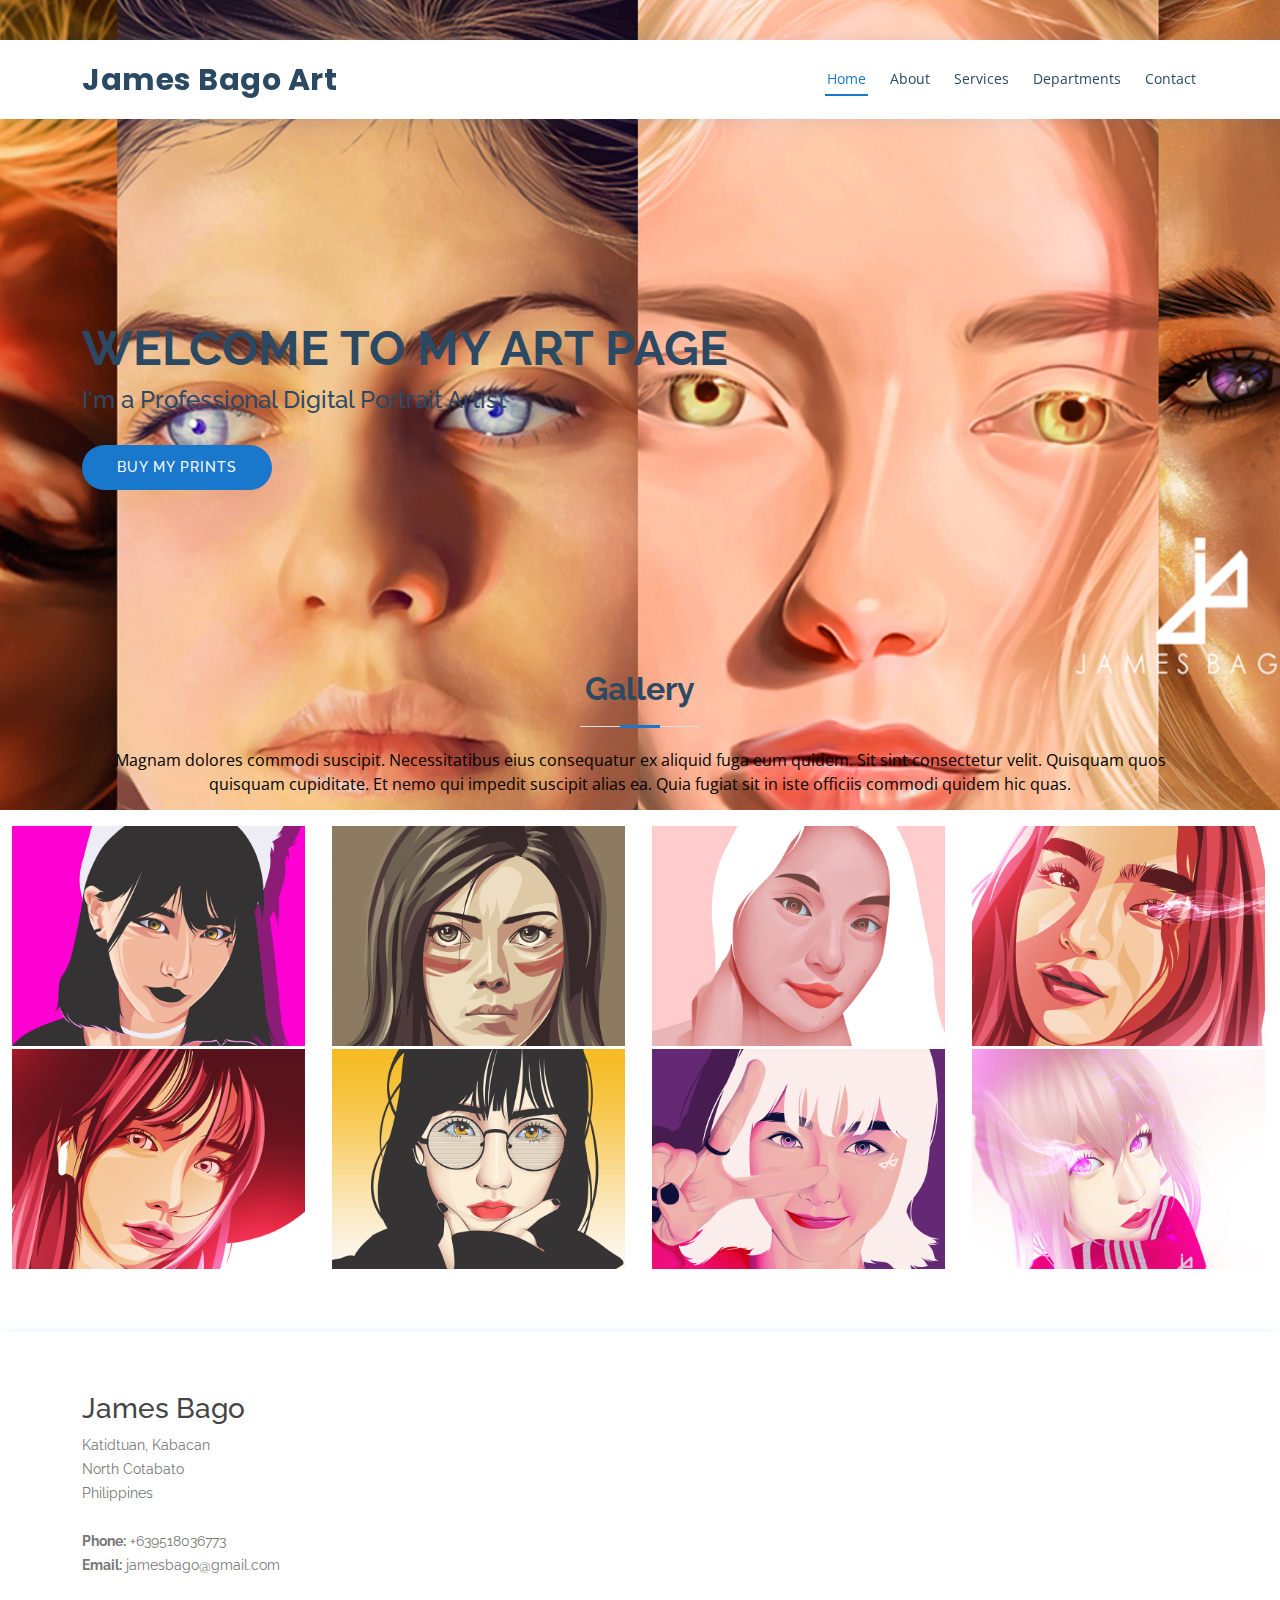
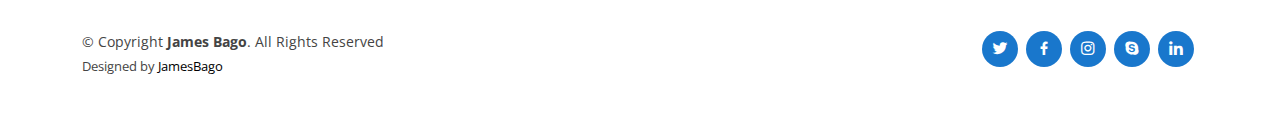
<file: Website/index.html>
<!DOCTYPE html>
<html lang="en">

<head>
  <meta charset="utf-8">
  <meta content="width=device-width, initial-scale=1.0" name="viewport">

  <title>James Bago Art</title>
  <meta content="" name="description">
  <meta content="" name="keywords">

  <!-- Favicons -->
  <link href="assets/img/favicon.png" rel="icon">
  <link href="assets/img/apple-touch-icon.png" rel="apple-touch-icon">

  <!-- Google Fonts -->
  <link href="https://fonts.googleapis.com/css?family=Open+Sans:300,300i,400,400i,600,600i,700,700i|Raleway:300,300i,400,400i,500,500i,600,600i,700,700i|Poppins:300,300i,400,400i,500,500i,600,600i,700,700i" rel="stylesheet">

  <!-- Vendor CSS Files -->
  <link href="assets/vendor/animate.css/animate.min.css" rel="stylesheet">
  <link href="assets/vendor/bootstrap/css/bootstrap.min.css" rel="stylesheet">
  <link href="assets/vendor/bootstrap-icons/bootstrap-icons.css" rel="stylesheet">
  <link href="assets/vendor/boxicons/css/boxicons.min.css" rel="stylesheet">
  <link href="assets/vendor/fontawesome-free/css/all.min.css" rel="stylesheet">
  <link href="assets/vendor/glightbox/css/glightbox.min.css" rel="stylesheet">
  <link href="assets/vendor/remixicon/remixicon.css" rel="stylesheet">
  <link href="assets/vendor/swiper/swiper-bundle.min.css" rel="stylesheet">

  <!-- Template Main CSS File -->
  <link href="assets/css/style.css" rel="stylesheet">

  <!-- =======================================================
  * Template Name: Medilab - v4.3.0
  * Template URL: https://bootstrapmade.com/medilab-free-medical-bootstrap-theme/
  * Author: BootstrapMade.com
  * License: https://bootstrapmade.com/license/
  ======================================================== -->
</head>

<body>



  <!-- ======= Header ======= -->
  <header id="header" class="fixed-top">
    <div class="container d-flex align-items-center">

      <h1 class="logo me-auto"><a href="index.html">James Bago Art</a></h1>
      <!-- Uncomment below if you prefer to use an image logo -->
      <!-- <a href="index.html" class="logo me-auto"><img src="assets/img/logo.png" alt="" class="img-fluid"></a>-->

      <nav id="navbar" class="navbar order-last order-lg-0">
        <ul>
          <li><a class="nav-link scrollto active" href="#hero">Home</a></li>
          <li><a class="nav-link scrollto" href="#about">About</a></li>
          <li><a class="nav-link scrollto" href="#services">Services</a></li>
          <li><a class="nav-link scrollto" href="#departments">Departments</a></li>
         
          <li><a class="nav-link scrollto" href="#contact">Contact</a></li>
        </ul>
        <i class="bi bi-list mobile-nav-toggle"></i>
      </nav><!-- .navbar -->

      

    </div>
  </header><!-- End Header -->

  <!-- ======= Hero Section ======= -->
  <section id="hero" class="d-flex align-items-center">
    <div class="container">
      <h1>Welcome to my Art Page</h1>
      <h2>I'm a Professional Digital Portrait Artist</h2>
      <a href="#about" class="btn-get-started scrollto">Buy my Prints</a>
    </div>
  </section><!-- End Hero -->


        
              


    <!-- ======= Gallery Section ======= -->
    <section id="gallery" class="gallery">
      <div class="container">

        <div class="section-title">
          <h2>Gallery</h2>
          <p>Magnam dolores commodi suscipit. Necessitatibus eius consequatur ex aliquid fuga eum quidem. Sit sint consectetur velit. Quisquam quos quisquam cupiditate. Et nemo qui impedit suscipit alias ea. Quia fugiat sit in iste officiis commodi quidem hic quas.</p>
        </div>
      </div>

      <div class="container-fluid">
        <div class="row no-gutters">

          <div class="col-lg-3 col-md-4">
            <div class="gallery-item">
              <a href="assets/img/gallery/gallery-1.jpg" class="galelry-lightbox">
                <img src="assets/img/gallery/gallery-1.jpg" alt="" class="img-fluid">
              </a>
            </div>
          </div>

          <div class="col-lg-3 col-md-4">
            <div class="gallery-item">
              <a href="assets/img/gallery/gallery-2.jpg" class="galelry-lightbox">
                <img src="assets/img/gallery/gallery-2.jpg" alt="" class="img-fluid">
              </a>
            </div>
          </div>

          <div class="col-lg-3 col-md-4">
            <div class="gallery-item">
              <a href="assets/img/gallery/gallery-3.jpg" class="galelry-lightbox">
                <img src="assets/img/gallery/gallery-3.jpg" alt="" class="img-fluid">
              </a>
            </div>
          </div>

          <div class="col-lg-3 col-md-4">
            <div class="gallery-item">
              <a href="assets/img/gallery/gallery-4.jpg" class="galelry-lightbox">
                <img src="assets/img/gallery/gallery-4.jpg" alt="" class="img-fluid">
              </a>
            </div>
          </div>

          <div class="col-lg-3 col-md-4">
            <div class="gallery-item">
              <a href="assets/img/gallery/gallery-5.jpg" class="galelry-lightbox">
                <img src="assets/img/gallery/gallery-5.jpg" alt="" class="img-fluid">
              </a>
            </div>
          </div>

          <div class="col-lg-3 col-md-4">
            <div class="gallery-item">
              <a href="assets/img/gallery/gallery-6.jpg" class="galelry-lightbox">
                <img src="assets/img/gallery/gallery-6.jpg" alt="" class="img-fluid">
              </a>
            </div>
          </div>

          <div class="col-lg-3 col-md-4">
            <div class="gallery-item">
              <a href="assets/img/gallery/gallery-7.jpg" class="galelry-lightbox">
                <img src="assets/img/gallery/gallery-7.jpg" alt="" class="img-fluid">
              </a>
            </div>
          </div>

          <div class="col-lg-3 col-md-4">
            <div class="gallery-item">
              <a href="assets/img/gallery/gallery-8.jpg" class="galelry-lightbox">
                <img src="assets/img/gallery/gallery-8.jpg" alt="" class="img-fluid">
              </a>
            </div>
          </div>

        </div>

      </div>
    </section><!-- End Gallery Section -->

    

  </main><!-- End #main -->

  <!-- ======= Footer ======= -->
  <footer id="footer">

    <div class="footer-top">
      <div class="container">
        <div class="row">

          <div class="col-lg-3 col-md-6 footer-contact">
            <h3>James Bago</h3>
            <p>
              Katidtuan, Kabacan <br>
              North Cotabato<br>
              Philippines<br><br>
              <strong>Phone:</strong> +639518036773<br>
              <strong>Email:</strong> jamesbago@gmail.com<br>
            </p>
          </div>

          

    <div class="container d-md-flex py-4">

      <div class="me-md-auto text-center text-md-start">
        <div class="copyright">
          &copy; Copyright <strong><span>James Bago</span></strong>. All Rights Reserved
        </div>
        <div class="credits">
          <!-- All the links in the footer should remain intact. -->
          <!-- You can delete the links only if you purchased the pro version. -->
          <!-- Licensing information: https://bootstrapmade.com/license/ -->
          <!-- Purchase the pro version with working PHP/AJAX contact form: https://bootstrapmade.com/medilab-free-medical-bootstrap-theme/ -->
          Designed by <a href="fb.com/jamesensation101">JamesBago</a>
        </div>
      </div>
      <div class="social-links text-center text-md-right pt-3 pt-md-0">
        <a href="#" class="twitter"><i class="bx bxl-twitter"></i></a>
        <a href="#" class="facebook"><i class="bx bxl-facebook"></i></a>
        <a href="#" class="instagram"><i class="bx bxl-instagram"></i></a>
        <a href="#" class="google-plus"><i class="bx bxl-skype"></i></a>
        <a href="#" class="linkedin"><i class="bx bxl-linkedin"></i></a>
      </div>
    </div>
  </footer><!-- End Footer -->

  <div id="preloader"></div>
  <a href="#" class="back-to-top d-flex align-items-center justify-content-center"><i class="bi bi-arrow-up-short"></i></a>

  <!-- Vendor JS Files -->
  <script src="assets/vendor/bootstrap/js/bootstrap.bundle.min.js"></script>
  <script src="assets/vendor/glightbox/js/glightbox.min.js"></script>
  <script src="assets/vendor/php-email-form/validate.js"></script>
  <script src="assets/vendor/purecounter/purecounter.js"></script>
  <script src="assets/vendor/swiper/swiper-bundle.min.js"></script>

  <!-- Template Main JS File -->
  <script src="assets/js/main.js"></script>

</body>

</html>
</file>
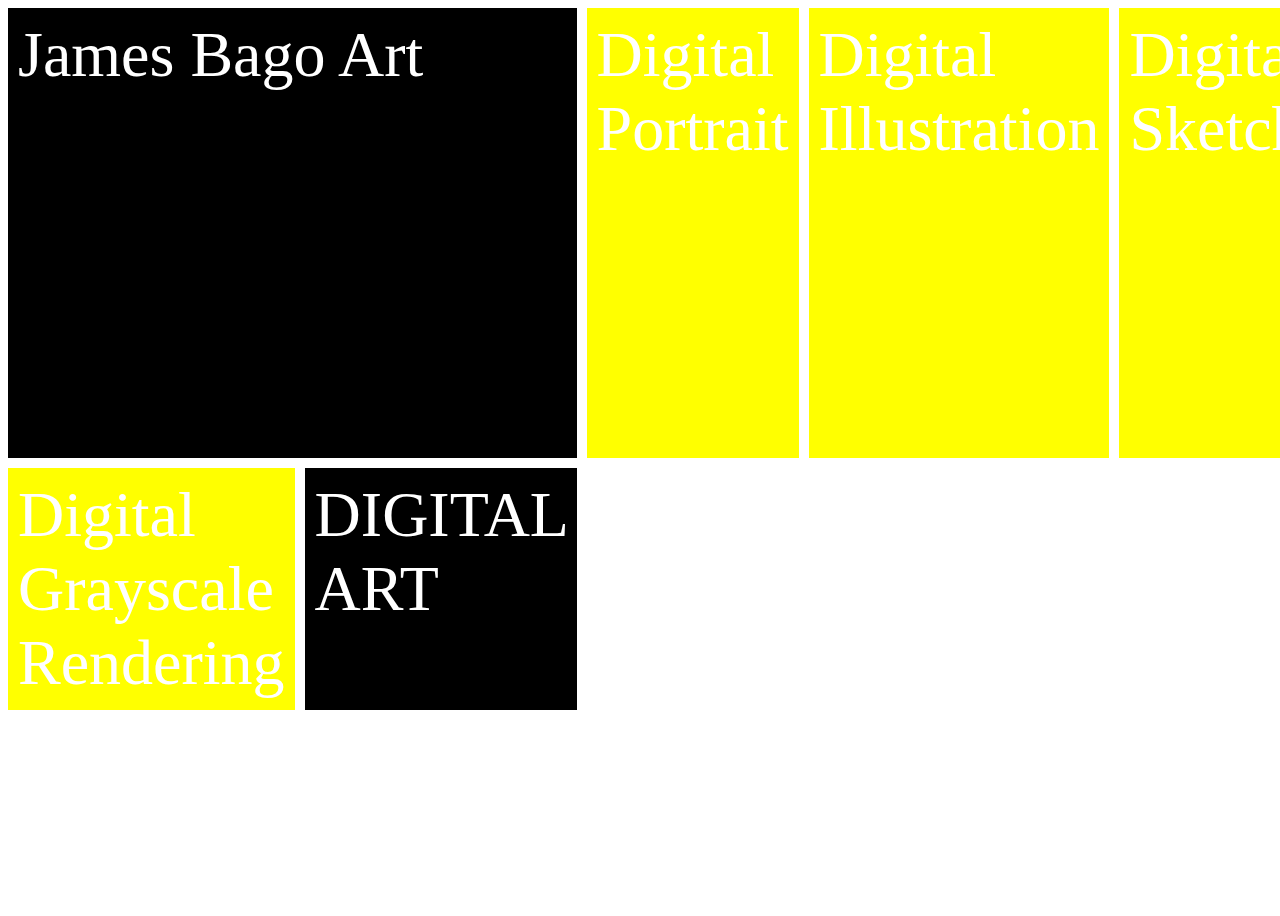
<file: Grid/Grid.html>
<!doctype html>
<title>James Art</title>
<style>
#grid {
  display: grid;
  grid-template-rows: 50vh repeat(5, 1fr);
  grid-template-columns: repeat(5, 1fr);
  grid-gap: 10px;
  height: 100vh;
  margin: 20;
}
#grid > div {
  color: white;
  font-size: 5vw;
  padding: 10px;
  background: yellow;
}
#grid > div:nth-child(1) {
  grid-column: span 2;
  background: black;
  }
#grid > div:nth-child(2) {
  grid-row: span 1;
  background: yellow;
  }
#grid > div:nth-child(3) {
  grid-row: span 1;
  b
  }
#grid > div:nth-child(4) {
  grid-row: span 1;
  }
#grid > div:nth-child(5) {
  grid-row: span 1;
  }
  #grid > div:nth-child(6) {
  grid-row: span 1;
  background: black;
  }
</style>
<body id="grid">
  <div>James Bago Art</div>
  <div>Digital Portrait</div>
  <div>Digital Illustration</div>
  <div>Digital Sketches</div>
  <div>Digital Grayscale Rendering</div>
  <div>DIGITAL ART</div>
</file>
<file: Website/assets/css/style.css>
/**
* Template Name: Medilab - v4.3.0
* Template URL: https://bootstrapmade.com/medilab-free-medical-bootstrap-theme/
* Author: BootstrapMade.com
* License: https://bootstrapmade.com/license/
*/

/*--------------------------------------------------------------
# General
--------------------------------------------------------------*/
body {
  font-family: "Open Sans", sans-serif;
  color: #000000;
}

a {
  color: #000000;
  text-decoration: none;
}

a:hover {
  color: #000000;
  text-decoration: none;
}

h1, h2, h3, h4, h5, h6 {
  font-family: "Raleway", sans-serif;
}

/*--------------------------------------------------------------
# Preloader
--------------------------------------------------------------*/
#preloader {
  position: fixed;
  top: 0;
  left: 0;
  right: 0;
  bottom: 0;
  z-index: 9999;
  overflow: hidden;
  background: #fff;
}

#preloader:before {
  content: "";
  position: fixed;
  top: calc(50% - 30px);
  left: calc(50% - 30px);
  border: 6px solid #1977cc;
  border-top-color: #d1e6f9;
  border-radius: 50%;
  width: 60px;
  height: 60px;
  -webkit-animation: animate-preloader 1s linear infinite;
  animation: animate-preloader 1s linear infinite;
}

@-webkit-keyframes animate-preloader {
  0% {
    transform: rotate(0deg);
  }
  100% {
    transform: rotate(360deg);
  }
}

@keyframes animate-preloader {
  0% {
    transform: rotate(0deg);
  }
  100% {
    transform: rotate(360deg);
  }
}

/*--------------------------------------------------------------
# Back to top button
--------------------------------------------------------------*/
.back-to-top {
  position: fixed;
  visibility: hidden;
  opacity: 0;
  right: 15px;
  bottom: 15px;
  z-index: 996;
  background: #1977cc;
  width: 40px;
  height: 40px;
  border-radius: 4px;
  transition: all 0.4s;
}

.back-to-top i {
  font-size: 28px;
  color: #fff;
  line-height: 0;
}

.back-to-top:hover {
  background: #298ce5;
  color: #fff;
}

.back-to-top.active {
  visibility: visible;
  opacity: 1;
}

.datepicker-dropdown {
  padding: 20px !important;
}

/*--------------------------------------------------------------
# Top Bar
--------------------------------------------------------------*/
#topbar {
  background: #fff;
  height: 40px;
  font-size: 14px;
  transition: all 0.5s;
  z-index: 996;
}

#topbar.topbar-scrolled {
  top: -40px;
}

#topbar .contact-info a {
  line-height: 1;
  color: #444444;
  transition: 0.3s;
}

#topbar .contact-info a:hover {
  color: #1977cc;
}

#topbar .contact-info i {
  color: #1977cc;
  padding-right: 4px;
  margin-left: 15px;
  line-height: 0;
}

#topbar .contact-info i:first-child {
  margin-left: 0;
}

#topbar .social-links a {
  color: #437099;
  padding-left: 15px;
  display: inline-block;
  line-height: 1px;
  transition: 0.3s;
}

#topbar .social-links a:hover {
  color: #1977cc;
}

#topbar .social-links a:first-child {
  border-left: 0;
}

/*--------------------------------------------------------------
# Header
--------------------------------------------------------------*/
#header {
  background: #fff;
  transition: all 0.5s;
  z-index: 997;
  padding: 15px 0;
  top: 40px;
  box-shadow: 0px 2px 15px rgba(25, 119, 204, 0.1);
}

#header.header-scrolled {
  top: 0;
}

#header .logo {
  font-size: 30px;
  margin: 0;
  padding: 0;
  line-height: 1;
  font-weight: 700;
  letter-spacing: 0.5px;
  font-family: "Poppins", sans-serif;
}

#header .logo a {
  color: #2c4964;
}

#header .logo img {
  max-height: 40px;
}

/**
* Appointment Button *
*/
.appointment-btn {
  margin-left: 25px;
  background: #1977cc;
  color: #fff;
  border-radius: 50px;
  padding: 8px 25px;
  white-space: nowrap;
  transition: 0.3s;
  font-size: 14px;
  display: inline-block;
}

.appointment-btn:hover {
  background: #166ab5;
  color: #fff;
}

@media (max-width: 768px) {
  .appointment-btn {
    margin: 0 15px 0 0;
    padding: 6px 18px;
  }
}

/*--------------------------------------------------------------
# Navigation Menu
--------------------------------------------------------------*/
/**
* Desktop Navigation 
*/
.navbar {
  padding: 0;
}

.navbar ul {
  margin: 0;
  padding: 0;
  display: flex;
  list-style: none;
  align-items: center;
}

.navbar li {
  position: relative;
}

.navbar > ul > li {
  position: relative;
  white-space: nowrap;
  padding: 8px 0 8px 20px;
}

.navbar a, .navbar a:focus {
  display: flex;
  align-items: center;
  justify-content: space-between;
  font-size: 14px;
  color: #2c4964;
  white-space: nowrap;
  transition: 0.3s;
  border-bottom: 2px solid #fff;
  padding: 5px 2px;
}

.navbar a i, .navbar a:focus i {
  font-size: 12px;
  line-height: 0;
  margin-left: 5px;
}

.navbar a:hover, .navbar .active, .navbar .active:focus, .navbar li:hover > a {
  color: #1977cc;
  border-color: #1977cc;
}

.navbar .dropdown ul {
  display: block;
  position: absolute;
  left: 20px;
  top: calc(100% + 30px);
  margin: 0;
  padding: 10px 0;
  z-index: 99;
  opacity: 0;
  visibility: hidden;
  background: #fff;
  box-shadow: 0px 0px 30px rgba(127, 137, 161, 0.25);
  transition: 0.3s;
}

.navbar .dropdown ul li {
  min-width: 200px;
}

.navbar .dropdown ul a {
  padding: 10px 20px;
  font-size: 14px;
  font-weight: 500;
  text-transform: none;
  color: #082744;
  border: none;
}

.navbar .dropdown ul a i {
  font-size: 12px;
}

.navbar .dropdown ul a:hover, .navbar .dropdown ul .active:hover, .navbar .dropdown ul li:hover > a {
  color: #1977cc;
}

.navbar .dropdown:hover > ul {
  opacity: 1;
  top: 100%;
  visibility: visible;
}

.navbar .dropdown .dropdown ul {
  top: 0;
  left: calc(100% - 30px);
  visibility: hidden;
}

.navbar .dropdown .dropdown:hover > ul {
  opacity: 1;
  top: 0;
  left: 100%;
  visibility: visible;
}

@media (max-width: 1366px) {
  .navbar .dropdown .dropdown ul {
    left: -90%;
  }
  .navbar .dropdown .dropdown:hover > ul {
    left: -100%;
  }
}

/**
* Mobile Navigation 
*/
.mobile-nav-toggle {
  color: #2c4964;
  font-size: 28px;
  cursor: pointer;
  display: none;
  line-height: 0;
  transition: 0.5s;
}

.mobile-nav-toggle.bi-x {
  color: #fff;
}

@media (max-width: 991px) {
  .mobile-nav-toggle {
    display: block;
  }
  .navbar ul {
    display: none;
  }
}

.navbar-mobile {
  position: fixed;
  overflow: hidden;
  top: 0;
  right: 0;
  left: 0;
  bottom: 0;
  background: rgba(28, 47, 65, 0.9);
  transition: 0.3s;
  z-index: 999;
}

.navbar-mobile .mobile-nav-toggle {
  position: absolute;
  top: 15px;
  right: 15px;
}

.navbar-mobile ul {
  display: block;
  position: absolute;
  top: 55px;
  right: 15px;
  bottom: 15px;
  left: 15px;
  padding: 10px 0;
  background-color: #fff;
  overflow-y: auto;
  transition: 0.3s;
}

.navbar-mobile > ul > li {
  padding: 0;
}

.navbar-mobile a {
  padding: 10px 20px;
  font-size: 15px;
  color: #2c4964;
  border: none;
}

.navbar-mobile a:hover, .navbar-mobile .active, .navbar-mobile li:hover > a {
  color: #1977cc;
}

.navbar-mobile .getstarted {
  margin: 15px;
}

.navbar-mobile .dropdown ul {
  position: static;
  display: none;
  margin: 10px 20px;
  padding: 10px 0;
  z-index: 99;
  opacity: 1;
  visibility: visible;
  background: #fff;
  box-shadow: 0px 0px 30px rgba(127, 137, 161, 0.25);
}

.navbar-mobile .dropdown ul li {
  min-width: 200px;
}

.navbar-mobile .dropdown ul a {
  padding: 10px 20px;
}

.navbar-mobile .dropdown ul a i {
  font-size: 12px;
}

.navbar-mobile .dropdown ul a:hover, .navbar-mobile .dropdown ul .active:hover, .navbar-mobile .dropdown ul li:hover > a {
  color: #1977cc;
}

.navbar-mobile .dropdown > .dropdown-active {
  display: block;
}

/*--------------------------------------------------------------
# Hero Section
--------------------------------------------------------------*/
#hero {
  width: 100%;
  height: 90vh;
  background: url("../img/hero-bg.jpg") top center;
  background-size: cover;
  margin-bottom: -200px;
}

#hero .container {
  position: relative;
}

#hero h1 {
  margin: 0;
  font-size: 48px;
  font-weight: 700;
  line-height: 56px;
  text-transform: uppercase;
  color: #2c4964;
}

#hero h2 {
  color: #2c4964;
  margin: 10px 0 0 0;
  font-size: 24px;
}

#hero .btn-get-started {
  font-family: "Raleway", sans-serif;
  text-transform: uppercase;
  font-weight: 500;
  font-size: 14px;
  letter-spacing: 1px;
  display: inline-block;
  padding: 12px 35px;
  margin-top: 30px;
  border-radius: 50px;
  transition: 0.5s;
  color: #fff;
  background: #1977cc;
}

#hero .btn-get-started:hover {
  background: #3291e6;
}

@media (min-width: 1024px) {
  #hero {
    background-attachment: fixed;
  }
}

@media (max-width: 992px) {
  #hero {
    margin-bottom: 0;
    height: 100vh;
  }
  #hero .container {
    padding-bottom: 63px;
  }
  #hero h1 {
    font-size: 28px;
    line-height: 36px;
  }
  #hero h2 {
    font-size: 18px;
    line-height: 24px;
    margin-bottom: 30px;
  }
}

@media (max-height: 600px) {
  #hero {
    height: 110vh;
  }
}

/*--------------------------------------------------------------
# Sections General
--------------------------------------------------------------*/
section {
  padding: 60px 0;
  overflow: hidden;
}

.section-bg {
  background-color: #f1f7fd;
}

.section-title {
  text-align: center;
  padding-bottom: 30px;
}

.section-title h2 {
  font-size: 32px;
  font-weight: bold;
  margin-bottom: 20px;
  padding-bottom: 20px;
  position: relative;
  color: #2c4964;
}

.section-title h2::before {
  content: '';
  position: absolute;
  display: block;
  width: 120px;
  height: 1px;
  background: #ddd;
  bottom: 1px;
  left: calc(50% - 60px);
}

.section-title h2::after {
  content: '';
  position: absolute;
  display: block;
  width: 40px;
  height: 3px;
  background: #1977cc;
  bottom: 0;
  left: calc(50% - 20px);
}

.section-title p {
  margin-bottom: 0;
}

/*--------------------------------------------------------------
# Breadcrumbs
--------------------------------------------------------------*/
.breadcrumbs {
  padding: 20px 0;
  background-color: #f1f7fd;
  min-height: 40px;
  margin-top: 120px;
}

@media (max-width: 992px) {
  .breadcrumbs {
    margin-top: 63px;
  }
}

.breadcrumbs h2 {
  font-size: 24px;
  font-weight: 300;
  margin: 0;
}

@media (max-width: 992px) {
  .breadcrumbs h2 {
    margin: 0 0 10px 0;
  }
}

.breadcrumbs ol {
  display: flex;
  flex-wrap: wrap;
  list-style: none;
  padding: 0;
  margin: 0;
  font-size: 14px;
}

.breadcrumbs ol li + li {
  padding-left: 10px;
}

.breadcrumbs ol li + li::before {
  display: inline-block;
  padding-right: 10px;
  color: #6c757d;
  content: "/";
}

@media (max-width: 768px) {
  .breadcrumbs .d-flex {
    display: block !important;
  }
  .breadcrumbs ol {
    display: block;
  }
  .breadcrumbs ol li {
    display: inline-block;
  }
}

/*--------------------------------------------------------------
# Why Us
--------------------------------------------------------------*/
.why-us .content {
  padding: 30px;
  background: #1977cc;
  border-radius: 4px;
  color: #fff;
}

.why-us .content h3 {
  font-weight: 700;
  font-size: 34px;
  margin-bottom: 30px;
}

.why-us .content p {
  margin-bottom: 30px;
}

.why-us .content .more-btn {
  display: inline-block;
  background: rgba(255, 255, 255, 0.2);
  padding: 6px 30px 8px 30px;
  color: #fff;
  border-radius: 50px;
  transition: all ease-in-out 0.4s;
}

.why-us .content .more-btn i {
  font-size: 14px;
}

.why-us .content .more-btn:hover {
  color: #1977cc;
  background: #fff;
}

.why-us .icon-boxes .icon-box {
  text-align: center;
  border-radius: 10px;
  background: #fff;
  box-shadow: 0px 2px 15px rgba(0, 0, 0, 0.1);
  padding: 40px 30px;
  width: 100%;
}

.why-us .icon-boxes .icon-box i {
  font-size: 40px;
  color: #1977cc;
  margin-bottom: 30px;
}

.why-us .icon-boxes .icon-box h4 {
  font-size: 20px;
  font-weight: 700;
  margin: 0 0 30px 0;
}

.why-us .icon-boxes .icon-box p {
  font-size: 15px;
  color: #848484;
}

/*--------------------------------------------------------------
# About
--------------------------------------------------------------*/
.about .icon-boxes h4 {
  font-size: 18px;
  color: #4b7dab;
  margin-bottom: 15px;
}

.about .icon-boxes h3 {
  font-size: 28px;
  font-weight: 700;
  color: #2c4964;
  margin-bottom: 15px;
}

.about .icon-box {
  margin-top: 40px;
}

.about .icon-box .icon {
  float: left;
  display: flex;
  align-items: center;
  justify-content: center;
  width: 64px;
  height: 64px;
  border: 2px solid #8dc2f1;
  border-radius: 50px;
  transition: 0.5s;
}

.about .icon-box .icon i {
  color: #1977cc;
  font-size: 32px;
}

.about .icon-box:hover .icon {
  background: #1977cc;
  border-color: #1977cc;
}

.about .icon-box:hover .icon i {
  color: #fff;
}

.about .icon-box .title {
  margin-left: 85px;
  font-weight: 700;
  margin-bottom: 10px;
  font-size: 18px;
}

.about .icon-box .title a {
  color: #343a40;
  transition: 0.3s;
}

.about .icon-box .title a:hover {
  color: #1977cc;
}

.about .icon-box .description {
  margin-left: 85px;
  line-height: 24px;
  font-size: 14px;
}

.about .video-box {
  background: url("../img/about.jpg") center center no-repeat;
  background-size: cover;
  min-height: 500px;
}

.about .play-btn {
  width: 94px;
  height: 94px;
  background: radial-gradient(#1977cc 50%, rgba(25, 119, 204, 0.4) 52%);
  border-radius: 50%;
  display: block;
  position: absolute;
  left: calc(50% - 47px);
  top: calc(50% - 47px);
  overflow: hidden;
}

.about .play-btn::after {
  content: '';
  position: absolute;
  left: 50%;
  top: 50%;
  transform: translateX(-40%) translateY(-50%);
  width: 0;
  height: 0;
  border-top: 10px solid transparent;
  border-bottom: 10px solid transparent;
  border-left: 15px solid #fff;
  z-index: 100;
  transition: all 400ms cubic-bezier(0.55, 0.055, 0.675, 0.19);
}

.about .play-btn::before {
  content: '';
  position: absolute;
  width: 120px;
  height: 120px;
  -webkit-animation-delay: 0s;
  animation-delay: 0s;
  -webkit-animation: pulsate-btn 2s;
  animation: pulsate-btn 2s;
  -webkit-animation-direction: forwards;
  animation-direction: forwards;
  -webkit-animation-iteration-count: infinite;
  animation-iteration-count: infinite;
  -webkit-animation-timing-function: steps;
  animation-timing-function: steps;
  opacity: 1;
  border-radius: 50%;
  border: 5px solid rgba(25, 119, 204, 0.7);
  top: -15%;
  left: -15%;
  background: rgba(198, 16, 0, 0);
}

.about .play-btn:hover::after {
  border-left: 15px solid #1977cc;
  transform: scale(20);
}

.about .play-btn:hover::before {
  content: '';
  position: absolute;
  left: 50%;
  top: 50%;
  transform: translateX(-40%) translateY(-50%);
  width: 0;
  height: 0;
  border: none;
  border-top: 10px solid transparent;
  border-bottom: 10px solid transparent;
  border-left: 15px solid #fff;
  z-index: 200;
  -webkit-animation: none;
  animation: none;
  border-radius: 0;
}

@-webkit-keyframes pulsate-btn {
  0% {
    transform: scale(0.6, 0.6);
    opacity: 1;
  }
  100% {
    transform: scale(1, 1);
    opacity: 0;
  }
}

@keyframes pulsate-btn {
  0% {
    transform: scale(0.6, 0.6);
    opacity: 1;
  }
  100% {
    transform: scale(1, 1);
    opacity: 0;
  }
}

/*--------------------------------------------------------------
# Counts
--------------------------------------------------------------*/
.counts {
  background: #f1f7fd;
  padding: 70px 0 60px;
}

.counts .count-box {
  padding: 30px 30px 25px 30px;
  width: 100%;
  position: relative;
  text-align: center;
  background: #fff;
}

.counts .count-box i {
  position: absolute;
  top: -25px;
  left: 50%;
  transform: translateX(-50%);
  font-size: 20px;
  background: #1977cc;
  color: #fff;
  border-radius: 50px;
  display: inline-flex;
  align-items: center;
  justify-content: center;
  width: 48px;
  height: 48px;
}

.counts .count-box span {
  font-size: 36px;
  display: block;
  font-weight: 600;
  color: #082744;
}

.counts .count-box p {
  padding: 0;
  margin: 0;
  font-family: "Raleway", sans-serif;
  font-size: 14px;
}

/*--------------------------------------------------------------
# Services
--------------------------------------------------------------*/
.services .icon-box {
  text-align: center;
  border: 1px solid #d5e1ed;
  padding: 80px 20px;
  transition: all ease-in-out 0.3s;
}

.services .icon-box .icon {
  margin: 0 auto;
  width: 64px;
  height: 64px;
  background: #1977cc;
  border-radius: 5px;
  transition: all .3s ease-out 0s;
  display: flex;
  align-items: center;
  justify-content: center;
  margin-bottom: 20px;
  transform-style: preserve-3d;
}

.services .icon-box .icon i {
  color: #fff;
  font-size: 28px;
}

.services .icon-box .icon::before {
  position: absolute;
  content: '';
  left: -8px;
  top: -8px;
  height: 100%;
  width: 100%;
  background: #badaf7;
  border-radius: 5px;
  transition: all .3s ease-out 0s;
  transform: translateZ(-1px);
}

.services .icon-box h4 {
  font-weight: 700;
  margin-bottom: 15px;
  font-size: 24px;
}

.services .icon-box h4 a {
  color: #2c4964;
}

.services .icon-box p {
  line-height: 24px;
  font-size: 14px;
  margin-bottom: 0;
}

.services .icon-box:hover {
  background: #1977cc;
  border-color: #1977cc;
}

.services .icon-box:hover .icon {
  background: #fff;
}

.services .icon-box:hover .icon i {
  color: #1977cc;
}

.services .icon-box:hover .icon::before {
  background: #3291e6;
}

.services .icon-box:hover h4 a, .services .icon-box:hover p {
  color: #fff;
}

/*--------------------------------------------------------------
# Appointments
--------------------------------------------------------------*/
.appointment .php-email-form {
  width: 100%;
}

.appointment .php-email-form .form-group {
  padding-bottom: 8px;
}

.appointment .php-email-form .validate {
  display: none;
  color: red;
  margin: 0 0 15px 0;
  font-weight: 400;
  font-size: 13px;
}

.appointment .php-email-form .error-message {
  display: none;
  color: #fff;
  background: #ed3c0d;
  text-align: left;
  padding: 15px;
  font-weight: 600;
}

.appointment .php-email-form .error-message br + br {
  margin-top: 25px;
}

.appointment .php-email-form .sent-message {
  display: none;
  color: #fff;
  background: #18d26e;
  text-align: center;
  padding: 15px;
  font-weight: 600;
}

.appointment .php-email-form .loading {
  display: none;
  background: #fff;
  text-align: center;
  padding: 15px;
}

.appointment .php-email-form .loading:before {
  content: "";
  display: inline-block;
  border-radius: 50%;
  width: 24px;
  height: 24px;
  margin: 0 10px -6px 0;
  border: 3px solid #18d26e;
  border-top-color: #eee;
  -webkit-animation: animate-loading 1s linear infinite;
  animation: animate-loading 1s linear infinite;
}

.appointment .php-email-form input, .appointment .php-email-form textarea, .appointment .php-email-form select {
  border-radius: 0;
  box-shadow: none;
  font-size: 14px;
  padding: 10px !important;
}

.appointment .php-email-form input:focus, .appointment .php-email-form textarea:focus, .appointment .php-email-form select:focus {
  border-color: #1977cc;
}

.appointment .php-email-form input, .appointment .php-email-form select {
  height: 44px;
}

.appointment .php-email-form textarea {
  padding: 10px 12px;
}

.appointment .php-email-form button[type="submit"] {
  background: #1977cc;
  border: 0;
  padding: 10px 35px;
  color: #fff;
  transition: 0.4s;
  border-radius: 50px;
}

.appointment .php-email-form button[type="submit"]:hover {
  background: #1c84e3;
}

/*--------------------------------------------------------------
# Departments
--------------------------------------------------------------*/
.departments {
  overflow: hidden;
}

.departments .nav-tabs {
  border: 0;
}

.departments .nav-link {
  border: 0;
  padding: 12px 15px 12px 0;
  transition: 0.3s;
  color: #2c4964;
  border-radius: 0;
  border-right: 2px solid #ebf1f6;
  font-weight: 600;
  font-size: 15px;
}

.departments .nav-link:hover {
  color: #1977cc;
}

.departments .nav-link.active {
  color: #1977cc;
  border-color: #1977cc;
}

.departments .tab-pane.active {
  -webkit-animation: fadeIn 0.5s ease-out;
  animation: fadeIn 0.5s ease-out;
}

.departments .details h3 {
  font-size: 26px;
  font-weight: 600;
  margin-bottom: 20px;
  color: #2c4964;
}

.departments .details p {
  color: #777777;
}

.departments .details p:last-child {
  margin-bottom: 0;
}

@media (max-width: 992px) {
  .departments .nav-link {
    border: 0;
    padding: 15px;
  }
  .departments .nav-link.active {
    color: #fff;
    background: #1977cc;
  }
}

/*--------------------------------------------------------------
# Doctors
--------------------------------------------------------------*/
.doctors {
  background: #fff;
}

.doctors .member {
  position: relative;
  box-shadow: 0px 2px 15px rgba(44, 73, 100, 0.08);
  padding: 30px;
  border-radius: 10px;
}

.doctors .member .pic {
  overflow: hidden;
  width: 180px;
  border-radius: 50%;
}

.doctors .member .pic img {
  transition: ease-in-out 0.3s;
}

.doctors .member:hover img {
  transform: scale(1.1);
}

.doctors .member .member-info {
  padding-left: 30px;
}

.doctors .member h4 {
  font-weight: 700;
  margin-bottom: 5px;
  font-size: 20px;
  color: #2c4964;
}

.doctors .member span {
  display: block;
  font-size: 15px;
  padding-bottom: 10px;
  position: relative;
  font-weight: 500;
}

.doctors .member span::after {
  content: '';
  position: absolute;
  display: block;
  width: 50px;
  height: 1px;
  background: #b2c8dd;
  bottom: 0;
  left: 0;
}

.doctors .member p {
  margin: 10px 0 0 0;
  font-size: 14px;
}

.doctors .member .social {
  margin-top: 12px;
  display: flex;
  align-items: center;
  justify-content: flex-start;
}

.doctors .member .social a {
  transition: ease-in-out 0.3s;
  display: flex;
  align-items: center;
  justify-content: center;
  border-radius: 50px;
  width: 32px;
  height: 32px;
  background: #a0bcd5;
}

.doctors .member .social a i {
  color: #fff;
  font-size: 16px;
  margin: 0 2px;
}

.doctors .member .social a:hover {
  background: #1977cc;
}

.doctors .member .social a + a {
  margin-left: 8px;
}

/*--------------------------------------------------------------
# Frequently Asked Questions
--------------------------------------------------------------*/
.faq .faq-list {
  padding: 0 100px;
}

.faq .faq-list ul {
  padding: 0;
  list-style: none;
}

.faq .faq-list li + li {
  margin-top: 15px;
}

.faq .faq-list li {
  padding: 20px;
  background: #fff;
  border-radius: 4px;
  position: relative;
}

.faq .faq-list a {
  display: block;
  position: relative;
  font-family: "Poppins", sans-serif;
  font-size: 16px;
  line-height: 24px;
  font-weight: 500;
  padding: 0 30px;
  outline: none;
  cursor: pointer;
}

.faq .faq-list .icon-help {
  font-size: 24px;
  position: absolute;
  right: 0;
  left: 20px;
  color: #76b5ee;
}

.faq .faq-list .icon-show, .faq .faq-list .icon-close {
  font-size: 24px;
  position: absolute;
  right: 0;
  top: 0;
}

.faq .faq-list p {
  margin-bottom: 0;
  padding: 10px 0 0 0;
}

.faq .faq-list .icon-show {
  display: none;
}

.faq .faq-list a.collapsed {
  color: #343a40;
}

.faq .faq-list a.collapsed:hover {
  color: #1977cc;
}

.faq .faq-list a.collapsed .icon-show {
  display: inline-block;
}

.faq .faq-list a.collapsed .icon-close {
  display: none;
}

@media (max-width: 1200px) {
  .faq .faq-list {
    padding: 0;
  }
}

/*--------------------------------------------------------------
# Testimonials
--------------------------------------------------------------*/
.testimonials .testimonial-wrap {
  padding-left: 50px;
}

.testimonials .testimonial-item {
  box-sizing: content-box;
  padding: 30px 30px 30px 60px;
  margin: 30px 15px;
  min-height: 200px;
  box-shadow: 0px 2px 12px rgba(44, 73, 100, 0.08);
  position: relative;
  background: #fff;
}

.testimonials .testimonial-item .testimonial-img {
  width: 90px;
  border-radius: 10px;
  border: 6px solid #fff;
  position: absolute;
  left: -45px;
}

.testimonials .testimonial-item h3 {
  font-size: 18px;
  font-weight: bold;
  margin: 10px 0 5px 0;
  color: #111;
}

.testimonials .testimonial-item h4 {
  font-size: 14px;
  color: #999;
  margin: 0;
}

.testimonials .testimonial-item .quote-icon-left, .testimonials .testimonial-item .quote-icon-right {
  color: #badaf7;
  font-size: 26px;
}

.testimonials .testimonial-item .quote-icon-left {
  display: inline-block;
  left: -5px;
  position: relative;
}

.testimonials .testimonial-item .quote-icon-right {
  display: inline-block;
  right: -5px;
  position: relative;
  top: 10px;
}

.testimonials .testimonial-item p {
  font-style: italic;
  margin: 15px auto 15px auto;
}

.testimonials .swiper-pagination {
  margin-top: 20px;
  position: relative;
}

.testimonials .swiper-pagination .swiper-pagination-bullet {
  width: 12px;
  height: 12px;
  background-color: #fff;
  opacity: 1;
  border: 1px solid #1977cc;
}

.testimonials .swiper-pagination .swiper-pagination-bullet-active {
  background-color: #1977cc;
}

@media (max-width: 767px) {
  .testimonials .testimonial-wrap {
    padding-left: 0;
  }
  .testimonials .testimonial-item {
    padding: 30px;
    margin: 15px;
  }
  .testimonials .testimonial-item .testimonial-img {
    position: static;
    left: auto;
  }
}

/*--------------------------------------------------------------
# Gallery
--------------------------------------------------------------*/
.gallery .gallery-item {
  overflow: hidden;
  border-right: 3px solid #fff;
  border-bottom: 3px solid #fff;
}

.gallery .gallery-item img {
  transition: all ease-in-out 0.4s;
}

.gallery .gallery-item:hover img {
  transform: scale(1.1);
}

/*--------------------------------------------------------------
# Contact
--------------------------------------------------------------*/
.contact .info {
  width: 100%;
  background: #fff;
}

.contact .info i {
  font-size: 20px;
  color: #1977cc;
  float: left;
  width: 44px;
  height: 44px;
  background: #d6e9fa;
  display: flex;
  justify-content: center;
  align-items: center;
  border-radius: 50px;
  transition: all 0.3s ease-in-out;
}

.contact .info h4 {
  padding: 0 0 0 60px;
  font-size: 22px;
  font-weight: 600;
  margin-bottom: 5px;
  color: #2c4964;
}

.contact .info p {
  padding: 0 0 0 60px;
  margin-bottom: 0;
  font-size: 14px;
  color: #4b7dab;
}

.contact .info .email, .contact .info .phone {
  margin-top: 40px;
}

.contact .info .email:hover i, .contact .info .address:hover i, .contact .info .phone:hover i {
  background: #1977cc;
  color: #fff;
}

.contact .php-email-form {
  width: 100%;
  background: #fff;
}

.contact .php-email-form .form-group {
  padding-bottom: 8px;
}

.contact .php-email-form .error-message {
  display: none;
  color: #fff;
  background: #ed3c0d;
  text-align: left;
  padding: 15px;
  font-weight: 600;
}

.contact .php-email-form .error-message br + br {
  margin-top: 25px;
}

.contact .php-email-form .sent-message {
  display: none;
  color: #fff;
  background: #18d26e;
  text-align: center;
  padding: 15px;
  font-weight: 600;
}

.contact .php-email-form .loading {
  display: none;
  background: #fff;
  text-align: center;
  padding: 15px;
}

.contact .php-email-form .loading:before {
  content: "";
  display: inline-block;
  border-radius: 50%;
  width: 24px;
  height: 24px;
  margin: 0 10px -6px 0;
  border: 3px solid #18d26e;
  border-top-color: #eee;
  -webkit-animation: animate-loading 1s linear infinite;
  animation: animate-loading 1s linear infinite;
}

.contact .php-email-form input, .contact .php-email-form textarea {
  border-radius: 0;
  box-shadow: none;
  font-size: 14px;
}

.contact .php-email-form input {
  height: 44px;
}

.contact .php-email-form textarea {
  padding: 10px 12px;
}

.contact .php-email-form button[type="submit"] {
  background: #1977cc;
  border: 0;
  padding: 10px 35px;
  color: #fff;
  transition: 0.4s;
  border-radius: 50px;
}

.contact .php-email-form button[type="submit"]:hover {
  background: #1c84e3;
}

@-webkit-keyframes animate-loading {
  0% {
    transform: rotate(0deg);
  }
  100% {
    transform: rotate(360deg);
  }
}

@keyframes animate-loading {
  0% {
    transform: rotate(0deg);
  }
  100% {
    transform: rotate(360deg);
  }
}

/*--------------------------------------------------------------
# Footer
--------------------------------------------------------------*/
#footer {
  color: #444444;
  font-size: 14px;
  background: #f1f7fd;
}

#footer .footer-top {
  padding: 60px 0 30px 0;
  background: #fff;
  box-shadow: 0px 2px 15px rgba(25, 119, 204, 0.1);
}

#footer .footer-top .footer-contact {
  margin-bottom: 30px;
}

#footer .footer-top .footer-contact h4 {
  font-size: 22px;
  margin: 0 0 30px 0;
  padding: 2px 0 2px 0;
  line-height: 1;
  font-weight: 700;
}

#footer .footer-top .footer-contact p {
  font-size: 14px;
  line-height: 24px;
  margin-bottom: 0;
  font-family: "Raleway", sans-serif;
  color: #777777;
}

#footer .footer-top h4 {
  font-size: 16px;
  font-weight: bold;
  color: #444444;
  position: relative;
  padding-bottom: 12px;
}

#footer .footer-top .footer-links {
  margin-bottom: 30px;
}

#footer .footer-top .footer-links ul {
  list-style: none;
  padding: 0;
  margin: 0;
}

#footer .footer-top .footer-links ul i {
  padding-right: 2px;
  color: #1c84e3;
  font-size: 18px;
  line-height: 1;
}

#footer .footer-top .footer-links ul li {
  padding: 10px 0;
  display: flex;
  align-items: center;
}

#footer .footer-top .footer-links ul li:first-child {
  padding-top: 0;
}

#footer .footer-top .footer-links ul a {
  color: #777777;
  transition: 0.3s;
  display: inline-block;
  line-height: 1;
}

#footer .footer-top .footer-links ul a:hover {
  text-decoration: none;
  color: #1977cc;
}

#footer .footer-newsletter {
  font-size: 15px;
}

#footer .footer-newsletter h4 {
  font-size: 16px;
  font-weight: bold;
  color: #444444;
  position: relative;
  padding-bottom: 12px;
}

#footer .footer-newsletter form {
  margin-top: 30px;
  background: #fff;
  padding: 6px 10px;
  position: relative;
  border-radius: 50px;
  text-align: left;
  border: 1px solid #bfdcf7;
}

#footer .footer-newsletter form input[type="email"] {
  border: 0;
  padding: 4px 8px;
  width: calc(100% - 100px);
}

#footer .footer-newsletter form input[type="submit"] {
  position: absolute;
  top: 0;
  right: 0;
  bottom: 0;
  border: 0;
  background: none;
  font-size: 16px;
  padding: 0 20px;
  background: #1977cc;
  color: #fff;
  transition: 0.3s;
  border-radius: 50px;
}

#footer .footer-newsletter form input[type="submit"]:hover {
  background: #1c84e3;
}

#footer .credits {
  padding-top: 5px;
  font-size: 13px;
  color: #444444;
}

#footer .social-links a {
  font-size: 18px;
  display: inline-block;
  background: #1977cc;
  color: #fff;
  line-height: 1;
  padding: 8px 0;
  margin-right: 4px;
  border-radius: 50%;
  text-align: center;
  width: 36px;
  height: 36px;
  transition: 0.3s;
}

#footer .social-links a:hover {
  background: #1c84e3;
  color: #fff;
  text-decoration: none;
}
</file>
